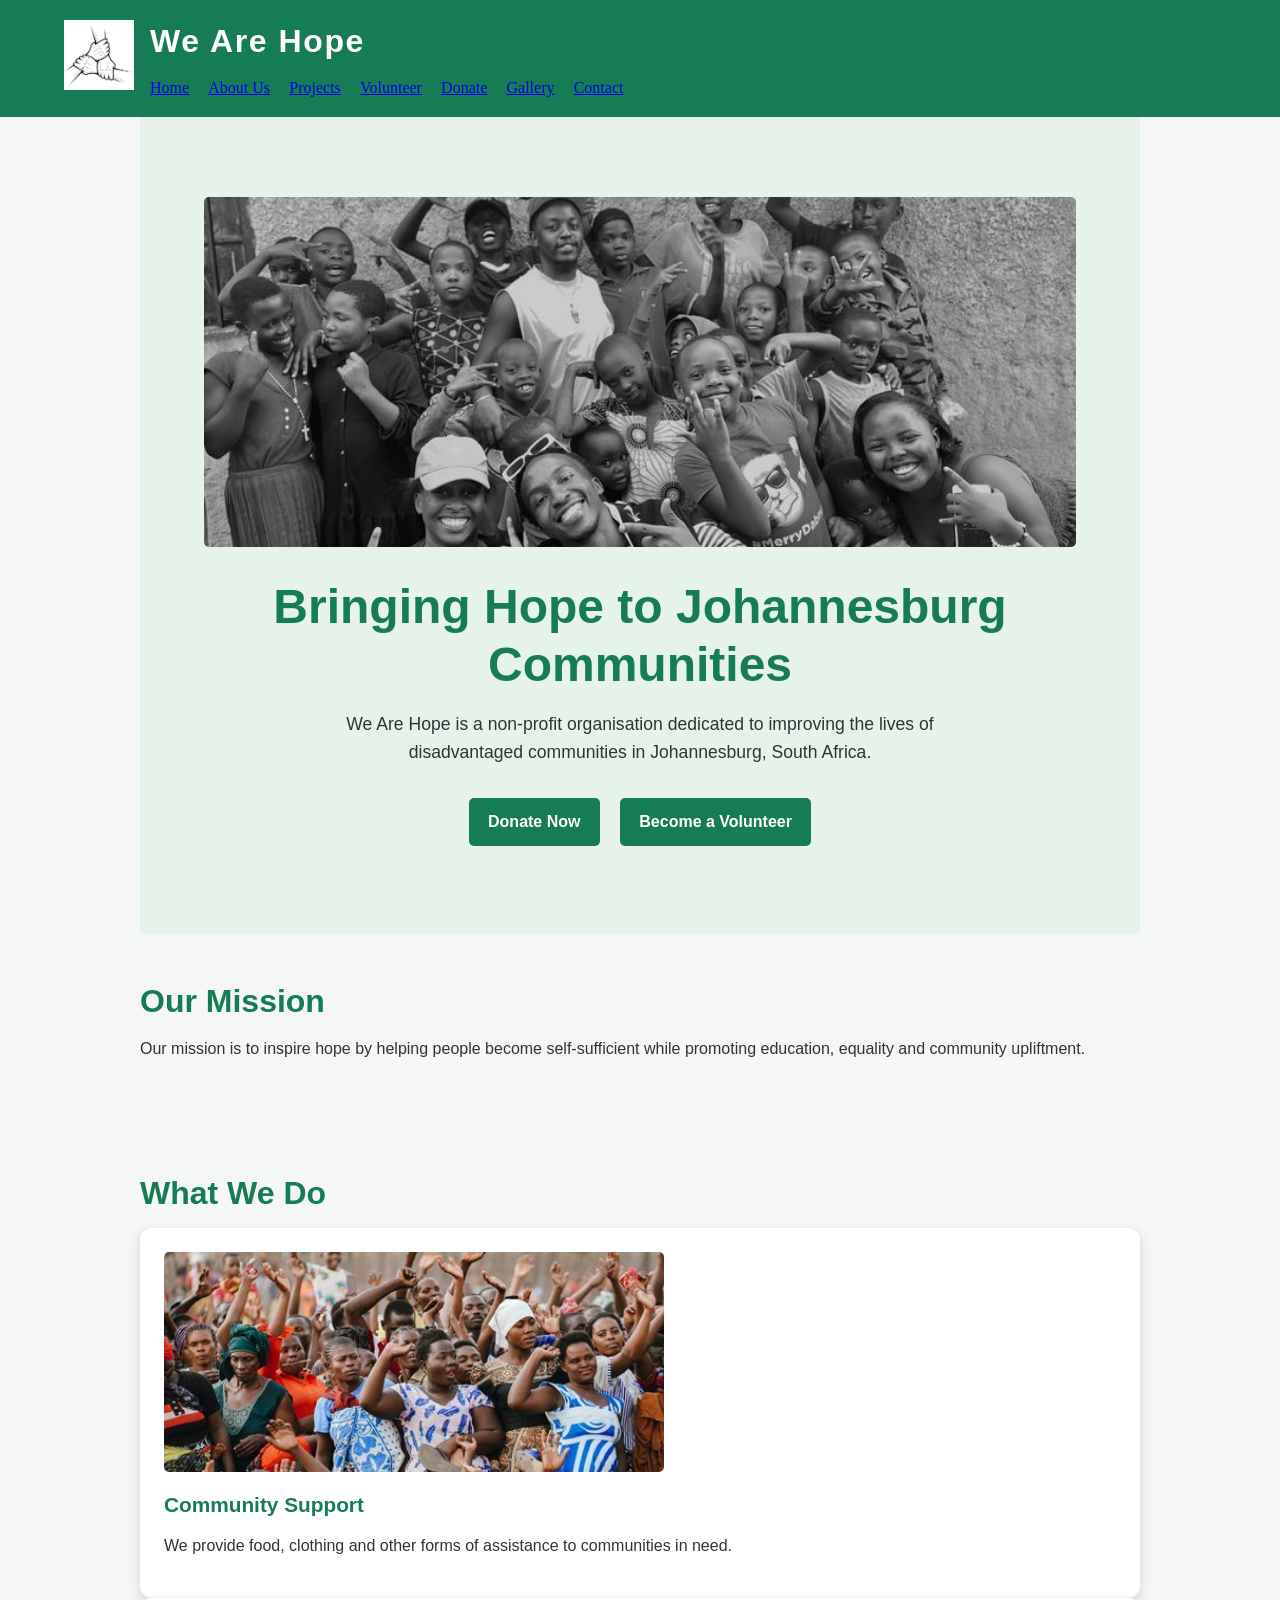
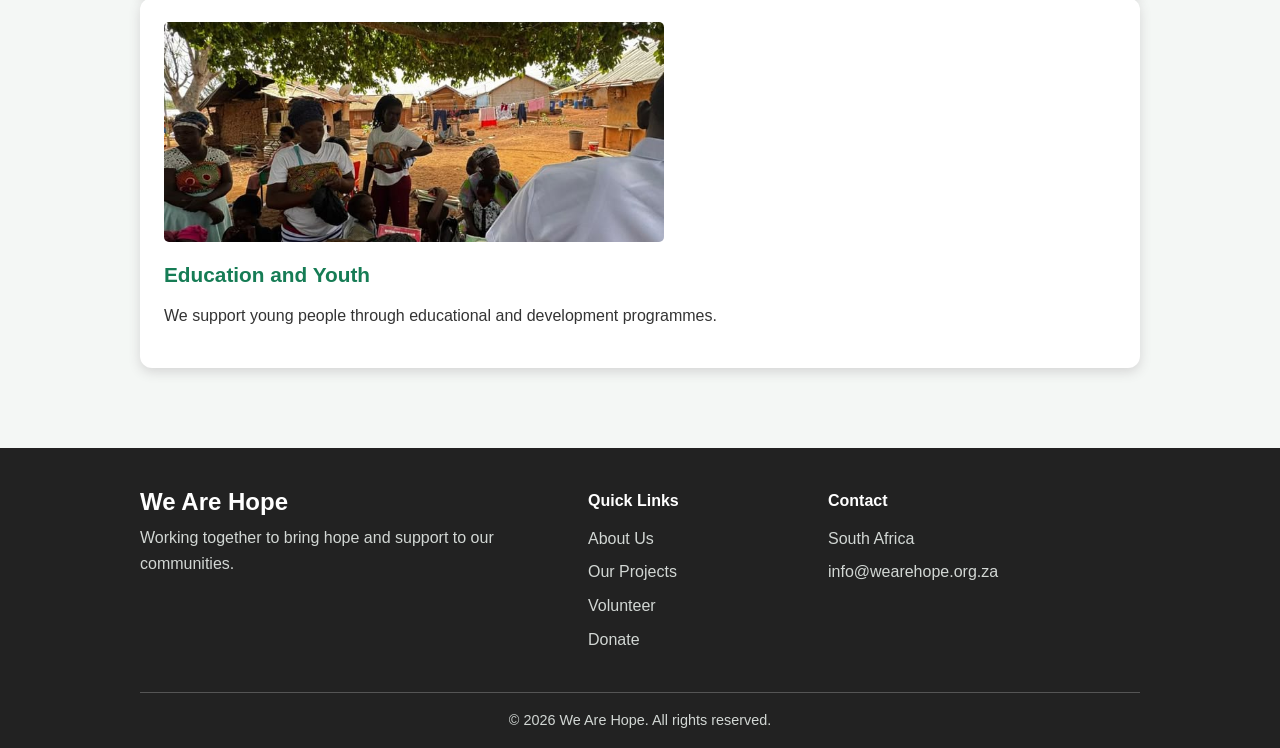
<file: we_are_hope/index.html>
<!DOCTYPE html>
<html lang="en">
<head>

    <meta charset="UTF-8">
    <meta name="viewport" content="width=device-width, initial-scale=1.0">

    <title>Youth Development in Johannesburg | We Are Hope</title>

    <meta name="description"
          content="We Are Hope supports Johannesburg communities through youth development, food assistance, education and clothing drives.">

    <link rel="stylesheet" href="css/style.css">

</head>

<body>


<header>

    <div class="header-content">

        <a class="logo-link" href="index.html" aria-label="We Are Hope home">
            <img
                src="images/logo.png"
                alt="We Are Hope Logo"
                style="width: 70px; height: auto;"
            >
        </a>

        <div class="header-text">
            <p class="site-name">We Are Hope</p>

            <nav>
                <a href="index.html">Home</a>
                <a href="about.html">About Us</a>
                <a href="projects.html">Projects</a>
                <a href="volunteer.html">Volunteer</a>
                <a href="donate.html">Donate</a>
                <a href="gallery.html">Gallery</a>
                <a href="contact.html">Contact</a>
            </nav>
        </div>

    </div>

</header>

<section class="hero">

    <img
        src="images/hero.jpg"
        alt="We Are Hope community"
        style="width: 100%; max-width: 1000px; height: 350px; object-fit: cover; border-radius: 5px;"
    >

    <h1>Bringing Hope to Johannesburg Communities</h1>

    <p>
        We Are Hope is a non-profit organisation dedicated
        to improving the lives of disadvantaged communities
        in Johannesburg, South Africa.
    </p>

    <a href="donate.html" class="button">
        Donate Now
    </a>

    <a href="volunteer.html" class="button">
        Become a Volunteer
    </a>

</section>


<section>

    <h2>Our Mission</h2>

    <p>
        Our mission is to inspire hope by helping people become
        self-sufficient while promoting education, equality and
        community upliftment.
    </p>

</section>


<section>

    <h2>What We Do</h2>

    <div class="card">

        <img
            src="images/project1.jpg"
            alt="Community project"
            style="width: 100%; max-width: 500px; height: 220px; object-fit: cover; border-radius: 5px;"
        >

        <h3>Community Support</h3>

        <p>
            We provide food, clothing and other forms of
            assistance to communities in need.
        </p>

    </div>


    <div class="card">

        <img
            src="images/project2.jpg"
            alt="Education and community support"
            style="width: 100%; max-width: 500px; height: 220px; object-fit: cover; border-radius: 5px;"
        >

        <h3>Education and Youth</h3>

        <p>
            We support young people through educational
            and development programmes.
        </p>

    </div>

</section>


<footer>

    <div class="footer-content">
        <div class="footer-brand">
            <h2>We Are Hope</h2>
            <p>Working together to bring hope and support to our communities.</p>
        </div>

        <div class="footer-links">
            <h3>Quick Links</h3>
            <a href="about.html">About Us</a>
            <a href="projects.html">Our Projects</a>
            <a href="volunteer.html">Volunteer</a>
            <a href="donate.html">Donate</a>
        </div>

        <div class="footer-contact">
            <h3>Contact</h3>
            <p>South Africa</p>
            <a href="mailto:info@wearehope.org.za">info@wearehope.org.za</a>
        </div>
    </div>

    <p class="footer-bottom">&copy; 2026 We Are Hope. All rights reserved.</p>

</footer>


<script src="js/script.js"></script>

</body>

</html>
</file>
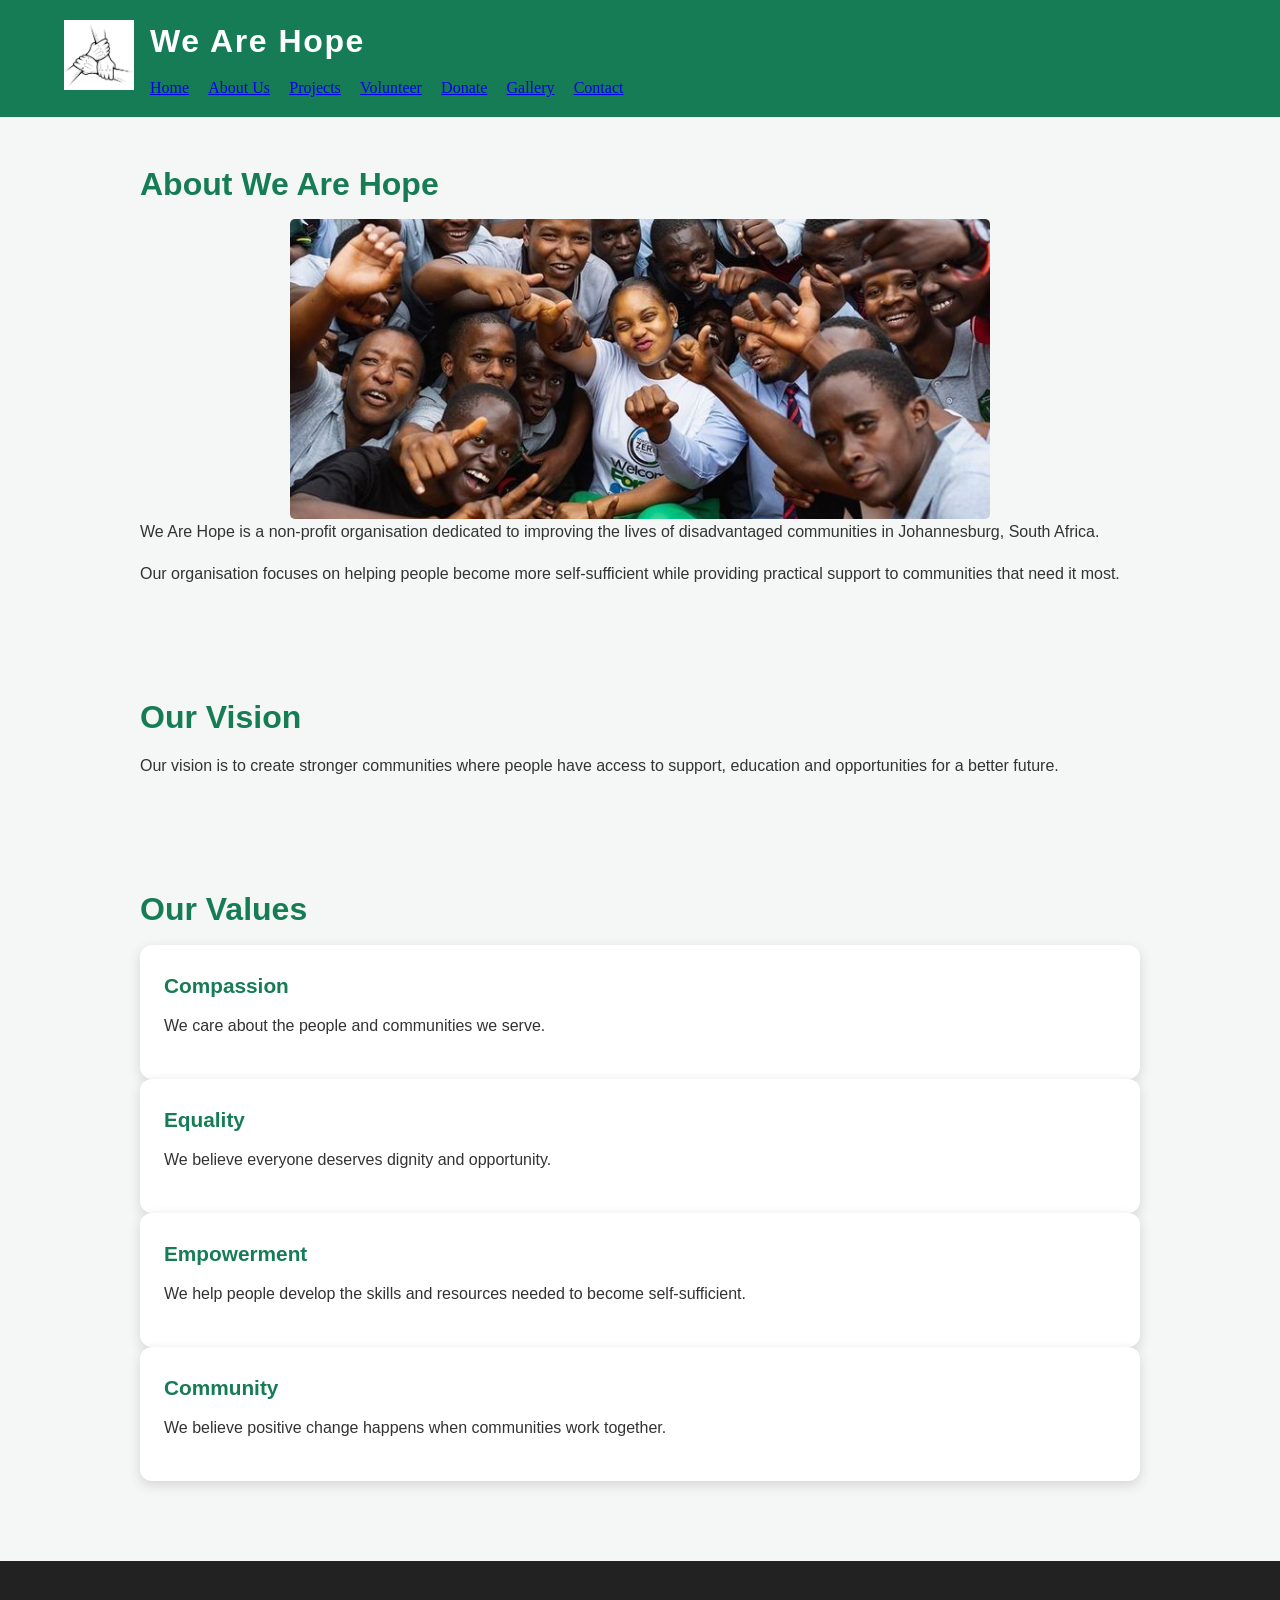
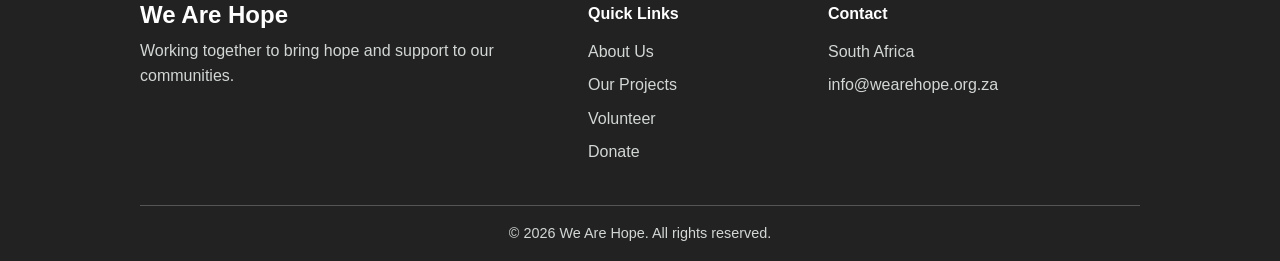
<file: we_are_hope/about.html>
<!DOCTYPE html>
<html lang="en">

<head>

    <meta charset="UTF-8">
    <meta name="viewport" content="width=device-width, initial-scale=1.0">

    <title>About We Are Hope | Johannesburg Community Support</title>

    <meta name="description"
          content="Learn about We Are Hope, our vision and values, and our work supporting Johannesburg communities and helping people become self-sufficient.">

    <link rel="stylesheet" href="css/style.css">

</head>

<body>


<header>

    <div class="header-content">

        <a class="logo-link" href="index.html" aria-label="We Are Hope home">
            <img
                src="images/logo.png"
                alt="We Are Hope Logo"
                style="width: 70px; height: auto;"
            >
        </a>

        <div class="header-text">
            <p class="site-name">We Are Hope</p>

            <nav>
                <a href="index.html">Home</a>
                <a href="about.html">About Us</a>
                <a href="projects.html">Projects</a>
                <a href="volunteer.html">Volunteer</a>
                <a href="donate.html">Donate</a>
                <a href="gallery.html">Gallery</a>
                <a href="contact.html">Contact</a>
            </nav>
        </div>

    </div>

</header>


<section>

    <h1>About We Are Hope</h1>

    <img
        src="images/volunteers.jpg"
        alt="We Are Hope volunteers"
        style="width: 100%; max-width: 700px; height: 300px; object-fit: cover; display: block; margin: auto; border-radius: 5px;"
    >

    <p>
        We Are Hope is a non-profit organisation dedicated
        to improving the lives of disadvantaged communities
        in Johannesburg, South Africa.
    </p>

    <p>
        Our organisation focuses on helping people become
        more self-sufficient while providing practical support
        to communities that need it most.
    </p>

</section>


<section>

    <h2>Our Vision</h2>

    <p>
        Our vision is to create stronger communities where
        people have access to support, education and
        opportunities for a better future.
    </p>

</section>


<section>

    <h2>Our Values</h2>

    <div class="card">

        <h3>Compassion</h3>

        <p>
            We care about the people and communities we serve.
        </p>

    </div>


    <div class="card">

        <h3>Equality</h3>

        <p>
            We believe everyone deserves dignity and opportunity.
        </p>

    </div>


    <div class="card">

        <h3>Empowerment</h3>

        <p>
            We help people develop the skills and resources
            needed to become self-sufficient.
        </p>

    </div>


    <div class="card">

        <h3>Community</h3>

        <p>
            We believe positive change happens when communities
            work together.
        </p>

    </div>

</section>


<footer>

    <div class="footer-content">
        <div class="footer-brand">
            <h2>We Are Hope</h2>
            <p>Working together to bring hope and support to our communities.</p>
        </div>

        <div class="footer-links">
            <h3>Quick Links</h3>
            <a href="about.html">About Us</a>
            <a href="projects.html">Our Projects</a>
            <a href="volunteer.html">Volunteer</a>
            <a href="donate.html">Donate</a>
        </div>

        <div class="footer-contact">
            <h3>Contact</h3>
            <p>South Africa</p>
            <a href="mailto:info@wearehope.org.za">info@wearehope.org.za</a>
        </div>
    </div>

    <p class="footer-bottom">&copy; 2026 We Are Hope. All rights reserved.</p>

</footer>


<script src="js/script.js"></script>

</body>

</html>
</file>
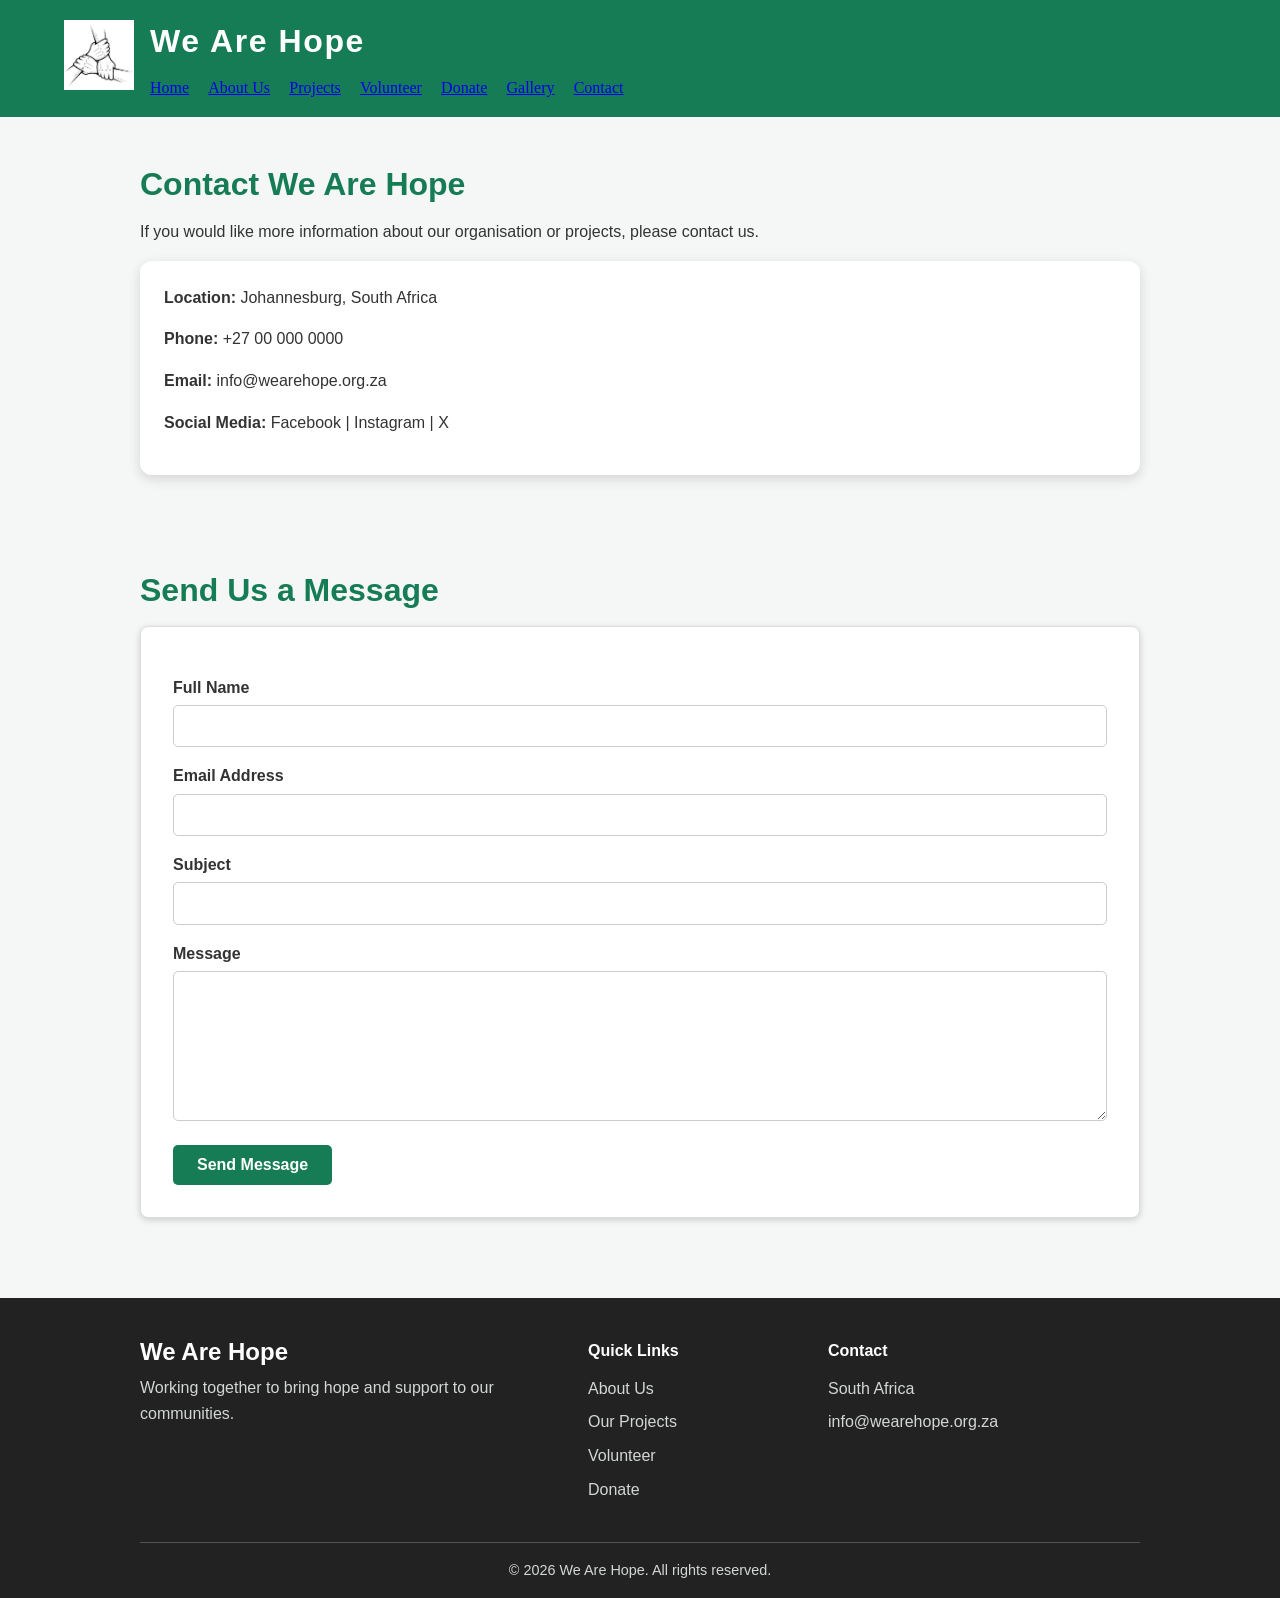
<file: we_are_hope/contact.html>
<!DOCTYPE html>
<html lang="en">

<head>

    <meta charset="UTF-8">
    <meta name="viewport" content="width=device-width, initial-scale=1.0">

    <title>Contact We Are Hope | Johannesburg</title>

    <meta name="description"
          content="Contact We Are Hope for information about our community projects, youth development and volunteering in Johannesburg.">

    <link rel="stylesheet" href="css/style.css">

</head>


<body>


<header>

    <div class="header-content">

        <a class="logo-link" href="index.html" aria-label="We Are Hope home">
            <img
                src="images/logo.png"
                alt="We Are Hope Logo"
                style="width: 70px; height: auto;"
            >
        </a>

        <div class="header-text">
            <p class="site-name">We Are Hope</p>

            <nav>
                <a href="index.html">Home</a>
                <a href="about.html">About Us</a>
                <a href="projects.html">Projects</a>
                <a href="volunteer.html">Volunteer</a>
                <a href="donate.html">Donate</a>
                <a href="gallery.html">Gallery</a>
                <a href="contact.html">Contact</a>
            </nav>
        </div>

    </div>

</header>


<section>

    <h1>Contact We Are Hope</h1>

    <p>
        If you would like more information about our
        organisation or projects, please contact us.
    </p>


    <div class="card">

        <p>
            <strong>Location:</strong>
            Johannesburg, South Africa
        </p>

        <p>
            <strong>Phone:</strong>
            +27 00 000 0000
        </p>

        <p>
            <strong>Email:</strong>
            info@wearehope.org.za
        </p>

        <p>
            <strong>Social Media:</strong>
            Facebook | Instagram | X
        </p>

    </div>

</section>


<section>

    <h2>Send Us a Message</h2>

    <form id="contactForm">

        <label for="contactName">
            Full Name
        </label>

        <input
            type="text"
            id="contactName"
            required
        >


        <label for="contactEmail">
            Email Address
        </label>

        <input
            type="email"
            id="contactEmail"
            required
        >


        <label for="subject">
            Subject
        </label>

        <input
            type="text"
            id="subject"
            required
        >


        <label for="message">
            Message
        </label>

        <textarea
            id="message"
            rows="6"
            required
        ></textarea>


        <button type="submit">
            Send Message
        </button>

    </form>

</section>


<footer>

    <div class="footer-content">
        <div class="footer-brand">
            <h2>We Are Hope</h2>
            <p>Working together to bring hope and support to our communities.</p>
        </div>

        <div class="footer-links">
            <h3>Quick Links</h3>
            <a href="about.html">About Us</a>
            <a href="projects.html">Our Projects</a>
            <a href="volunteer.html">Volunteer</a>
            <a href="donate.html">Donate</a>
        </div>

        <div class="footer-contact">
            <h3>Contact</h3>
            <p>South Africa</p>
            <a href="mailto:info@wearehope.org.za">info@wearehope.org.za</a>
        </div>
    </div>

    <p class="footer-bottom">&copy; 2026 We Are Hope. All rights reserved.</p>

</footer>


<script src="js/script.js"></script>

</body>

</html>
</file>
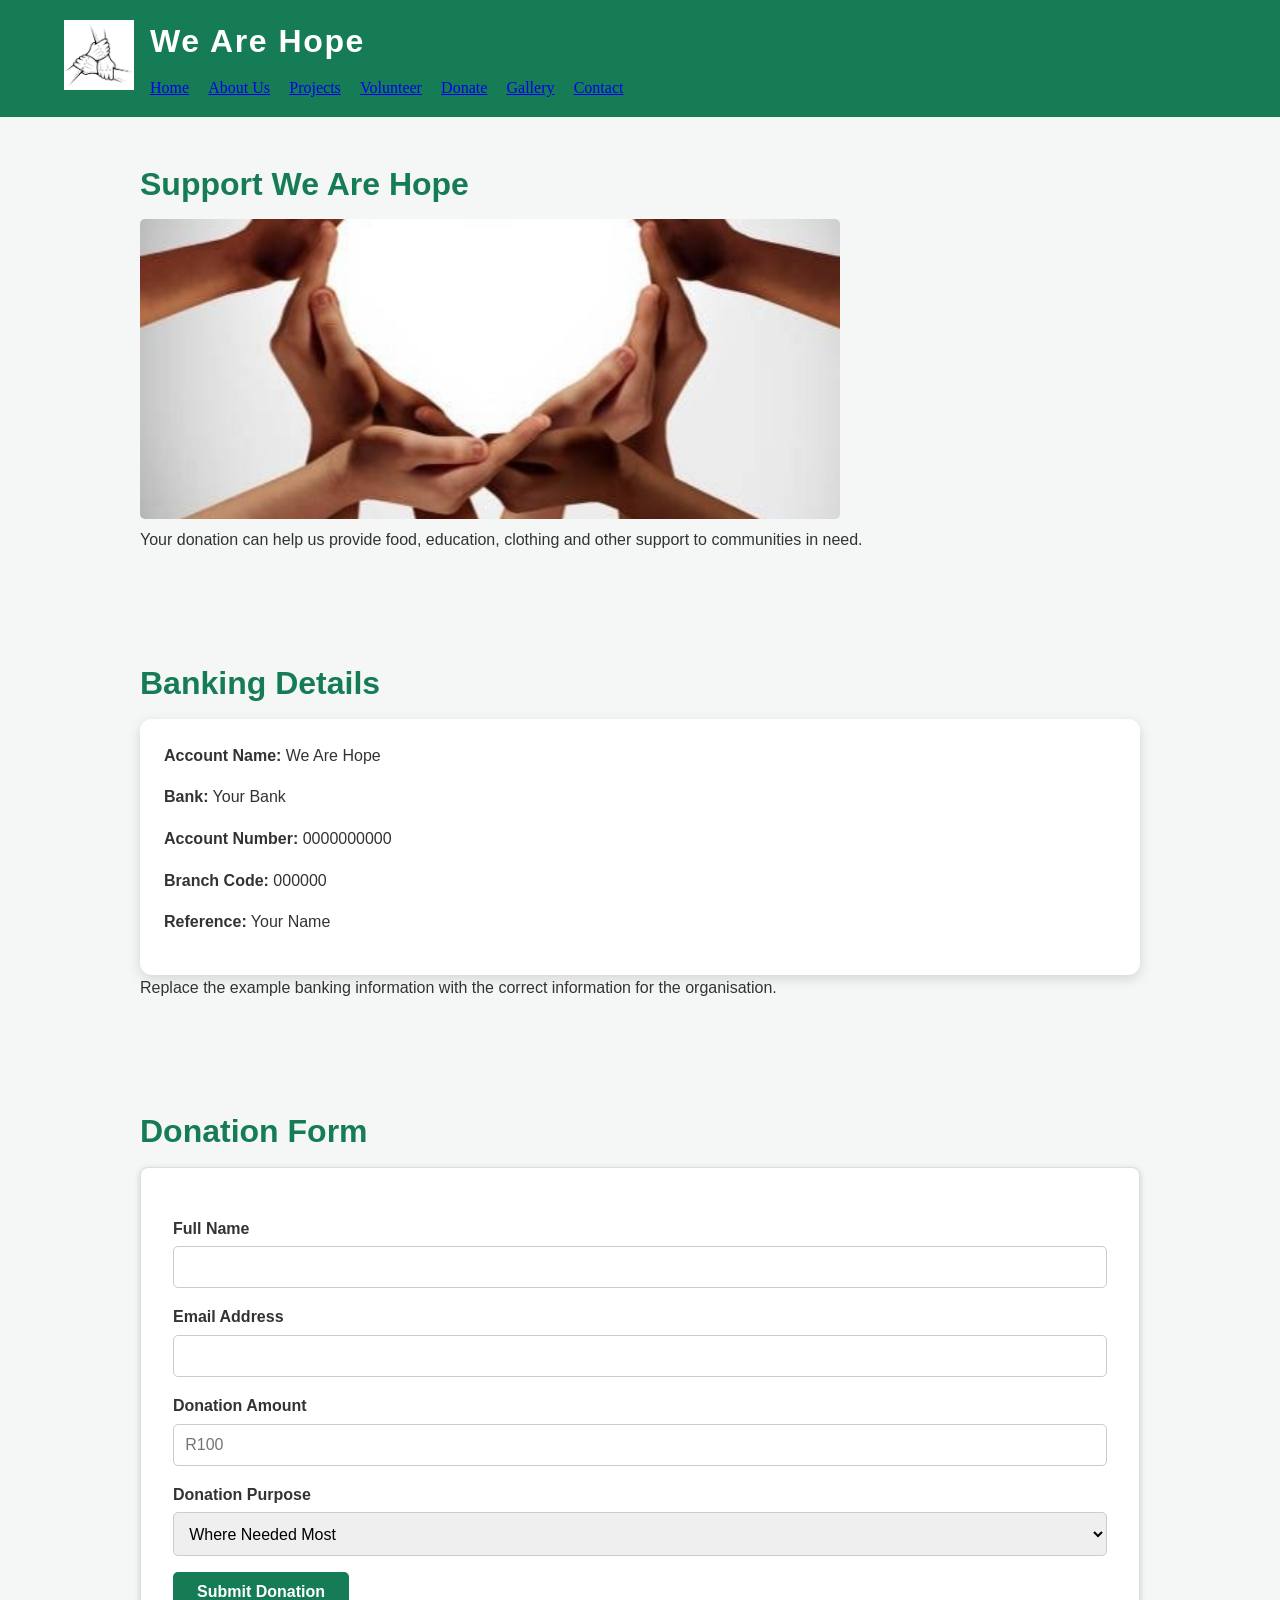
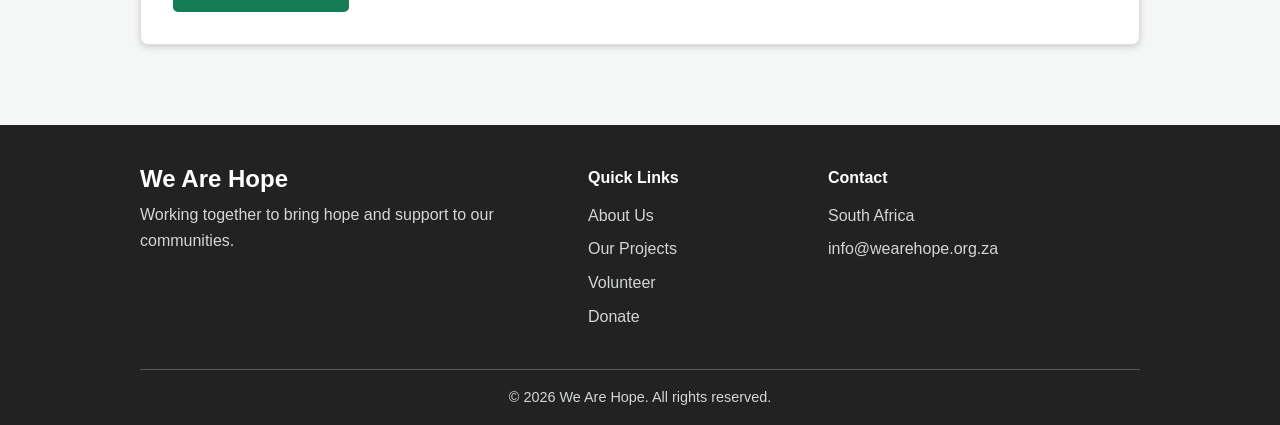
<file: we_are_hope/donate.html>
<!DOCTYPE html>
<html lang="en">

<head>

    <meta charset="UTF-8">
    <meta name="viewport" content="width=device-width, initial-scale=1.0">

    <title>Support Johannesburg Community Work | We Are Hope</title>

    <meta name="description"
          content="Learn how to support We Are Hope's community and youth development work in Johannesburg. Confirm official banking details before donating.">

    <link rel="stylesheet" href="css/style.css">

</head>


<body>


<header>

    <div class="header-content">

        <a class="logo-link" href="index.html" aria-label="We Are Hope home">
            <img
                src="images/logo.png"
                alt="We Are Hope Logo"
                style="width: 70px; height: auto;"
            >
        </a>

        <div class="header-text">
            <p class="site-name">We Are Hope</p>

            <nav>
                <a href="index.html">Home</a>
                <a href="about.html">About Us</a>
                <a href="projects.html">Projects</a>
                <a href="volunteer.html">Volunteer</a>
                <a href="donate.html">Donate</a>
                <a href="gallery.html">Gallery</a>
                <a href="contact.html">Contact</a>
            </nav>
        </div>

    </div>

</header>


<section>

    <h1>Support We Are Hope</h1>

    <img
        src="images/donation.jpg"
        alt="Donation to We Are Hope"
        style="width: 100%; max-width: 700px; height: 300px; object-fit: cover; border-radius: 5px;"
    >

    <p>
        Your donation can help us provide food, education,
        clothing and other support to communities in need.
    </p>

</section>


<section>

    <h2>Banking Details</h2>

    <div class="card">

        <p>
            <strong>Account Name:</strong>
            We Are Hope
        </p>

        <p>
            <strong>Bank:</strong>
            Your Bank
        </p>

        <p>
            <strong>Account Number:</strong>
            0000000000
        </p>

        <p>
            <strong>Branch Code:</strong>
            000000
        </p>

        <p>
            <strong>Reference:</strong>
            Your Name
        </p>

    </div>

    <p>
        Replace the example banking information with
        the correct information for the organisation.
    </p>

</section>


<section>

    <h2>Donation Form</h2>

    <form id="donationForm">

        <label for="donorName">
            Full Name
        </label>

        <input
            type="text"
            id="donorName"
            required
        >


        <label for="donorEmail">
            Email Address
        </label>

        <input
            type="email"
            id="donorEmail"
            required
        >


        <label for="amount">
            Donation Amount
        </label>

        <input
            type="number"
            id="amount"
            placeholder="R100"
            min="1"
            step="0.01"
            required
        >


        <label for="purpose">
            Donation Purpose
        </label>

        <select id="purpose">

            <option>
                Where Needed Most
            </option>

            <option>
                Food Support
            </option>

            <option>
                Education
            </option>

            <option>
                Youth Development
            </option>

            <option>
                Clothing
            </option>

        </select>


        <button type="submit">
            Submit Donation
        </button>

    </form>

</section>


<footer>

    <div class="footer-content">
        <div class="footer-brand">
            <h2>We Are Hope</h2>
            <p>Working together to bring hope and support to our communities.</p>
        </div>

        <div class="footer-links">
            <h3>Quick Links</h3>
            <a href="about.html">About Us</a>
            <a href="projects.html">Our Projects</a>
            <a href="volunteer.html">Volunteer</a>
            <a href="donate.html">Donate</a>
        </div>

        <div class="footer-contact">
            <h3>Contact</h3>
            <p>South Africa</p>
            <a href="mailto:info@wearehope.org.za">info@wearehope.org.za</a>
        </div>
    </div>

    <p class="footer-bottom">&copy; 2026 We Are Hope. All rights reserved.</p>

</footer>


<script src="js/script.js"></script>

</body>

</html>
</file>
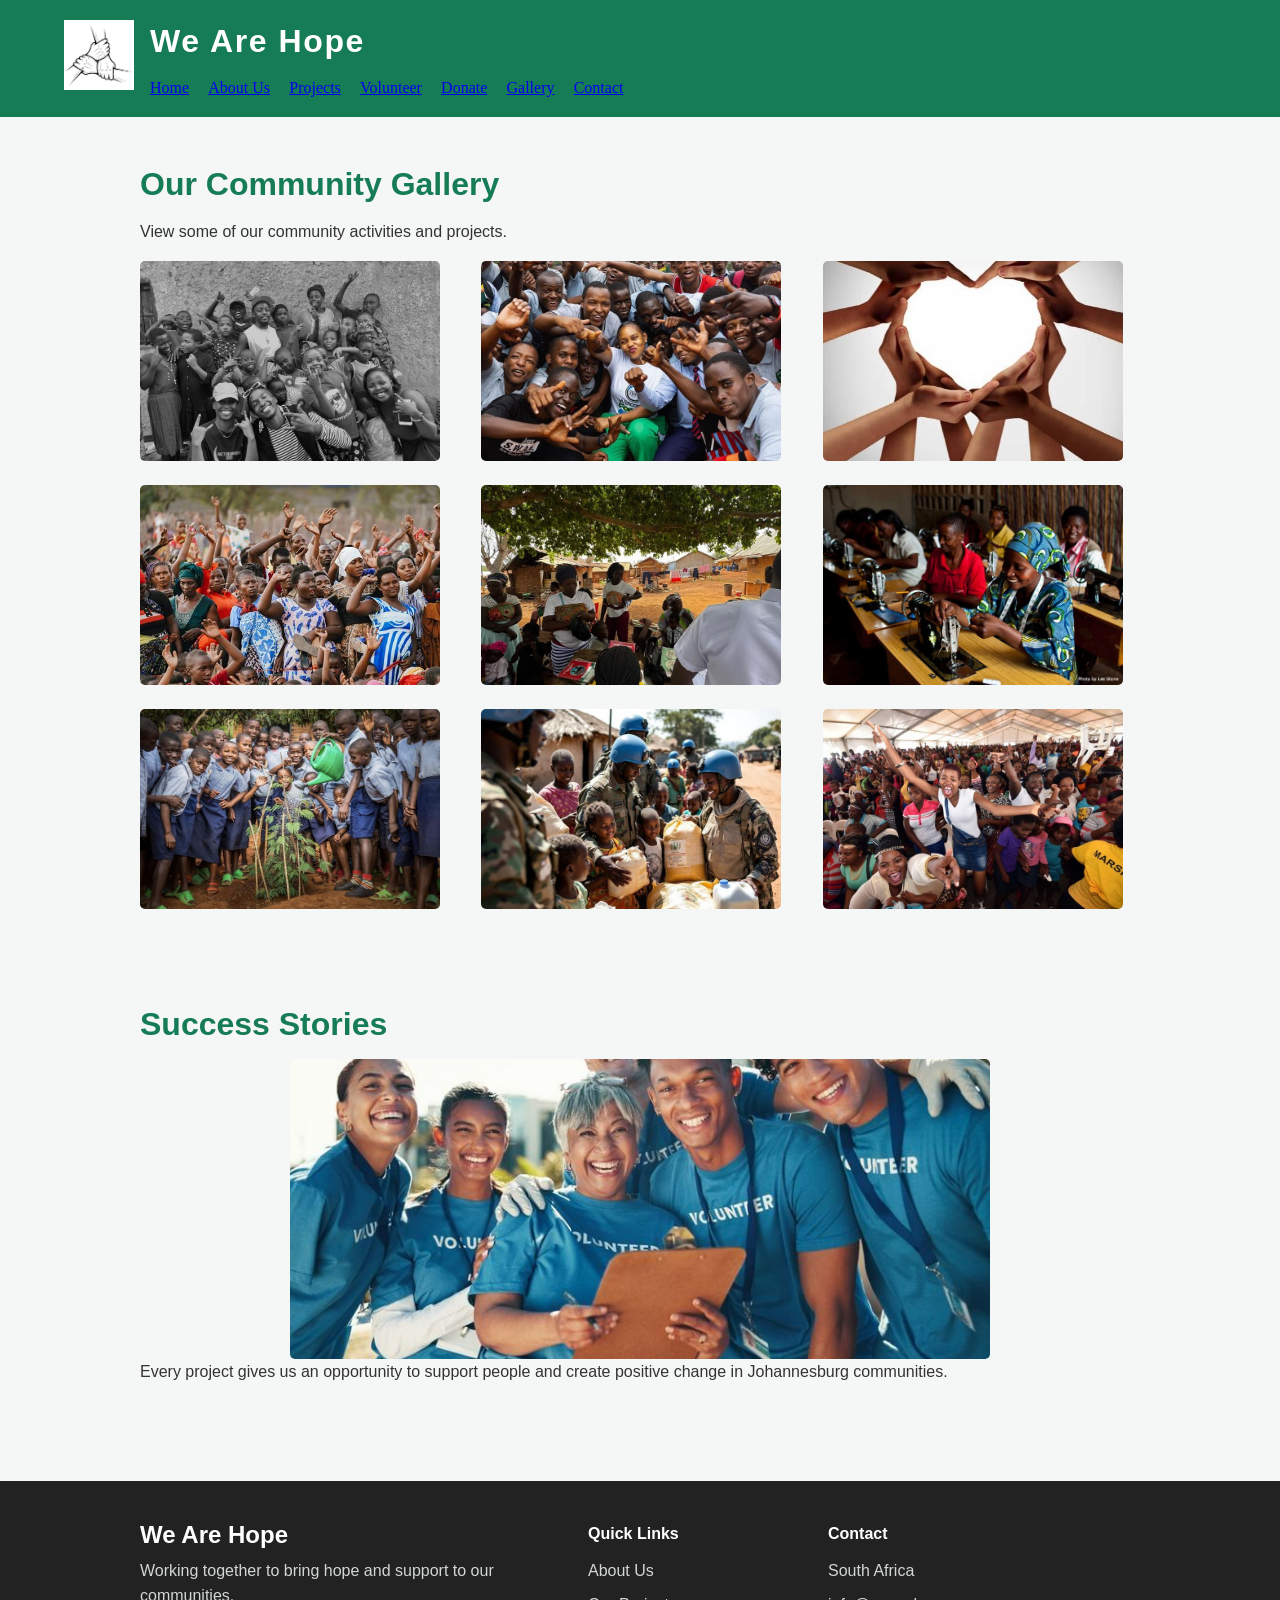
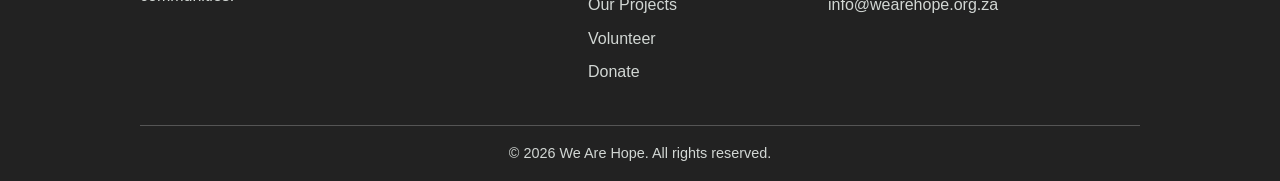
<file: we_are_hope/gallery.html>
<!DOCTYPE html>
<html lang="en">

<head>

    <meta charset="UTF-8">
    <meta name="viewport" content="width=device-width, initial-scale=1.0">

    <title>Johannesburg Community Projects Gallery | We Are Hope</title>

    <meta name="description"
          content="See photos of We Are Hope community activities, volunteers and youth and support projects in Johannesburg.">

    <link rel="stylesheet" href="css/style.css">

</head>


<body>


<header>

    <div class="header-content">

        <a class="logo-link" href="index.html" aria-label="We Are Hope home">
            <img
                src="images/logo.png"
                alt="We Are Hope Logo"
                style="width: 70px; height: auto;"
            >
        </a>

        <div class="header-text">
            <p class="site-name">We Are Hope</p>

            <nav>
                <a href="index.html">Home</a>
                <a href="about.html">About Us</a>
                <a href="projects.html">Projects</a>
                <a href="volunteer.html">Volunteer</a>
                <a href="donate.html">Donate</a>
                <a href="gallery.html">Gallery</a>
                <a href="contact.html">Contact</a>
            </nav>
        </div>

    </div>

</header>


<section>

    <h1>Our Community Gallery</h1>

    <p>
        View some of our community activities and projects.
    </p>


    <div class="gallery">

        <img
            src="images/hero.jpg"
            alt="We Are Hope community"
            style="width: 300px; height: 200px; object-fit: cover; border-radius: 5px;"
        >

        <img
            src="images/volunteers.jpg"
            alt="We Are Hope volunteers"
            style="width: 300px; height: 200px; object-fit: cover; border-radius: 5px;"
        >

        <img
            src="images/donation.jpg"
            alt="We Are Hope donations"
            style="width: 300px; height: 200px; object-fit: cover; border-radius: 5px;"
        >

        <img
            src="images/project1.jpg"
            alt="Community education and support project"
            style="width: 300px; height: 200px; object-fit: cover; border-radius: 5px;"
        >

        <img
            src="images/project2.jpg"
            alt="Clothing drive supporting local families"
            style="width: 300px; height: 200px; object-fit: cover; border-radius: 5px;"

        >

        <img
            src="images/clothing.jpg"
            alt="Community garden project"
            style="width: 300px; height: 200px; object-fit: cover; border-radius: 5px;">

        <img
            src="images/gardening.jpg"
            alt="We Are Hope project"
            style="width: 300px; height: 200px; object-fit: cover; border-radius: 5px;">

        <img
            src="images/Emergency.jpg"
            alt="Emergency assistance project"
            style="width: 300px; height: 200px; object-fit: cover; border-radius: 5px;">

        <img
            src="images/youth.jpg"
            alt="Youth development project"
            style="width: 300px; height: 200px; object-fit: cover; border-radius: 5px;">

    </div>

</section>


<section>
    <h2>Success Stories</h2>

        <img
        src="images/Community.jpg"
        alt="We Are Hope community project"
        style="width: 100%; max-width: 700px; height: 300px; object-fit: cover; display: block; margin: auto; border-radius: 5px;">

    <p>
        Every project gives us an opportunity to support
        people and create positive change in Johannesburg communities.
    </p>

</section>


<footer>

    <div class="footer-content">
        <div class="footer-brand">
            <h2>We Are Hope</h2>
            <p>Working together to bring hope and support to our communities.</p>
        </div>

        <div class="footer-links">
            <h3>Quick Links</h3>
            <a href="about.html">About Us</a>
            <a href="projects.html">Our Projects</a>
            <a href="volunteer.html">Volunteer</a>
            <a href="donate.html">Donate</a>
        </div>

        <div class="footer-contact">
            <h3>Contact</h3>
            <p>South Africa</p>
            <a href="mailto:info@wearehope.org.za">info@wearehope.org.za</a>
        </div>
    </div>

    <p class="footer-bottom">&copy; 2026 We Are Hope. All rights reserved.</p>

</footer>


<script src="js/script.js"></script>

</body>

</html>
</file>
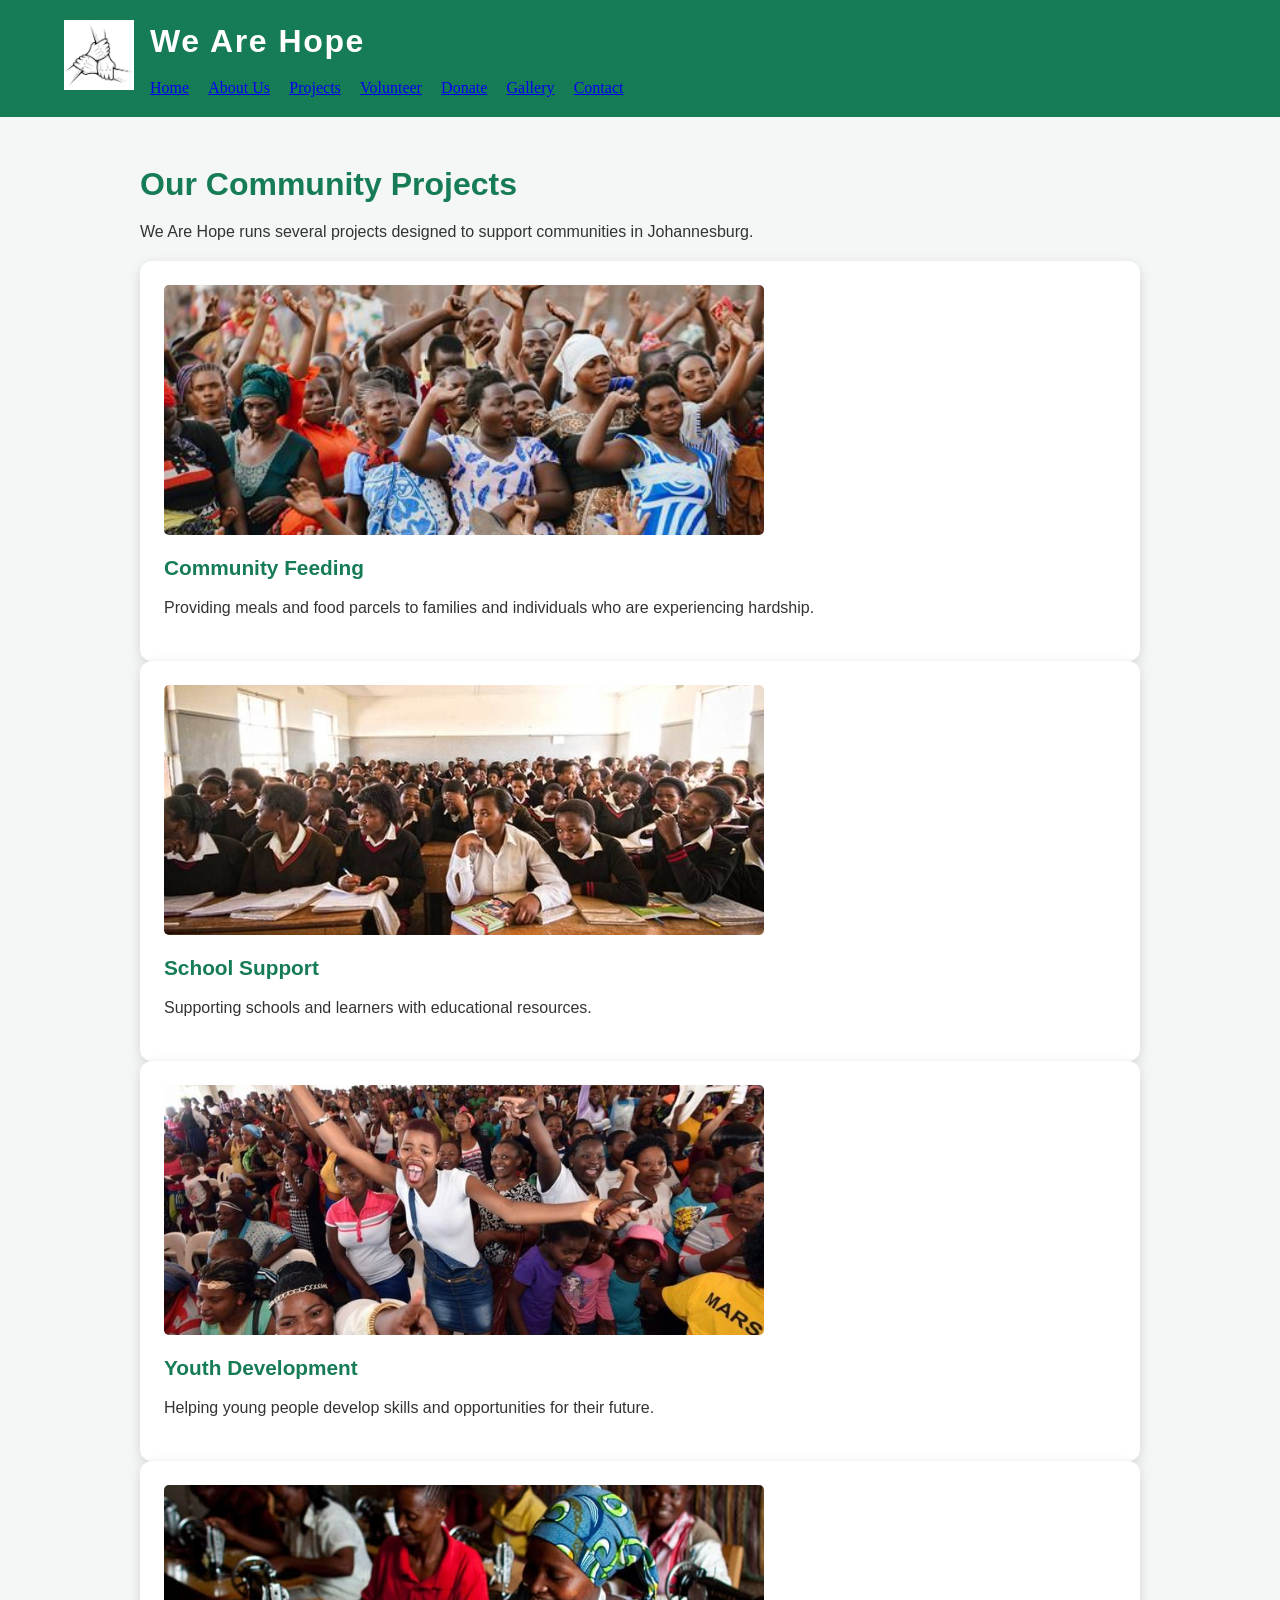
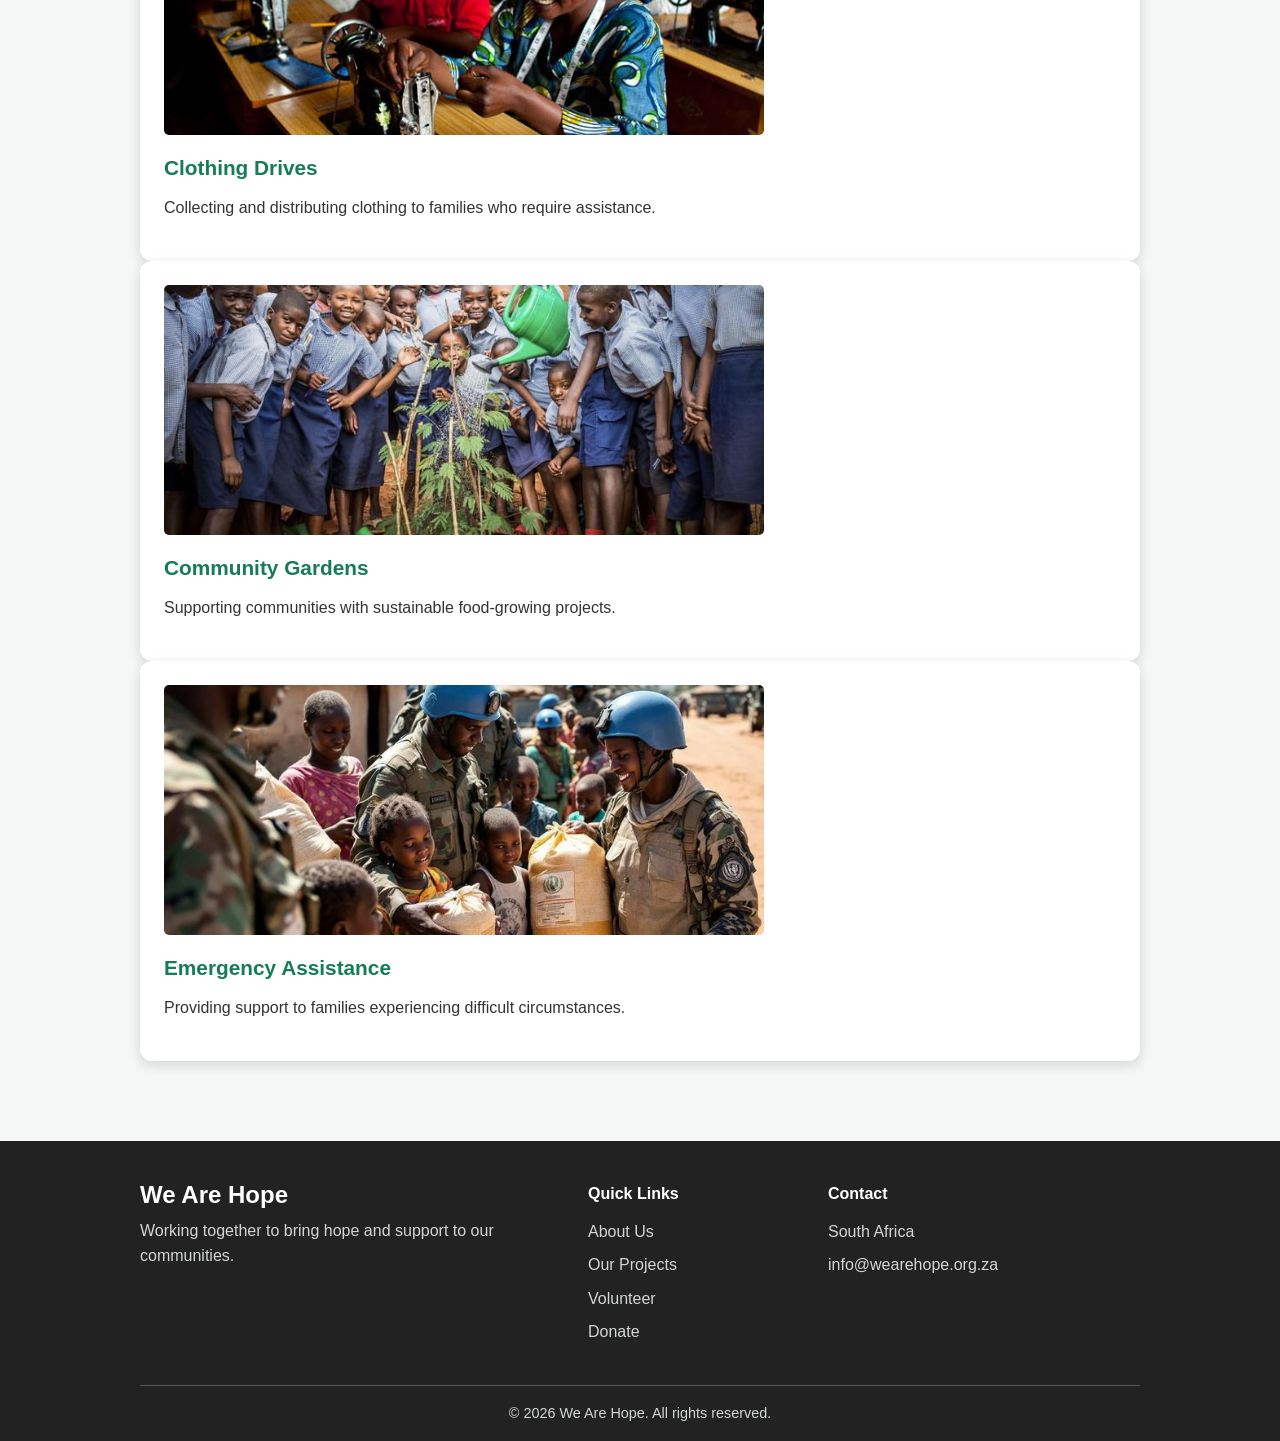
<file: we_are_hope/projects.html>
<!DOCTYPE html>
<html lang="en">

<head>

    <meta charset="UTF-8">
    <meta name="viewport" content="width=device-width, initial-scale=1.0">

    <title>Youth and Community Projects in Johannesburg | We Are Hope</title>

    <meta name="description"
          content="Explore We Are Hope projects in Johannesburg, including youth development, food support, school resources, clothing drives and community gardens.">

    <link rel="stylesheet" href="css/style.css">

</head>

<body>


<header>

    <div class="header-content">

        <a class="logo-link" href="index.html" aria-label="We Are Hope home">
            <img
                src="images/logo.png"
                alt="We Are Hope Logo"
                style="width: 70px; height: auto;"
            >
        </a>

        <div class="header-text">
            <p class="site-name">We Are Hope</p>

            <nav>
                <a href="index.html">Home</a>
                <a href="about.html">About Us</a>
                <a href="projects.html">Projects</a>
                <a href="volunteer.html">Volunteer</a>
                <a href="donate.html">Donate</a>
                <a href="gallery.html">Gallery</a>
                <a href="contact.html">Contact</a>
            </nav>
        </div>

    </div>

</header>


<section>

    <h1>Our Community Projects</h1>

    <p>
        We Are Hope runs several projects designed to
        support communities in Johannesburg.
    </p>


    <div class="card">

        <img
            src="images/project1.jpg"
            alt="Community feeding project"
            style="width: 100%; max-width: 600px; height: 250px; object-fit: cover; border-radius: 5px;"
        >

        <h3>Community Feeding</h3>

        <p>
            Providing meals and food parcels to families
            and individuals who are experiencing hardship.
        </p>

    </div>


    <div class="card">

        <img
            src="images/school.jpg"
            alt="School support project providing educational resources"
            style="width: 100%; max-width: 600px; height: 250px; object-fit: cover; border-radius: 5px;"
        >

        <h3>School Support</h3>

        <p>
            Supporting schools and learners with
            educational resources.
        </p>

    </div>


    <div class="card">
        <img
            src="images/youth.jpg"
            alt="Youth development project"
            style="width: 100%; max-width: 600px; height: 250px; object-fit: cover; border-radius: 5px;">

        <h3>Youth Development</h3>

        <p>
            Helping young people develop skills and
            opportunities for their future.
        </p>

    </div>


    <div class="card">
        <img
            src="images/clothing.jpg"
            alt="Clothing drive"
            style="width: 100%; max-width: 600px; height: 250px; object-fit: cover; border-radius: 5px;">

        <h3>Clothing Drives</h3>

        <p>
            Collecting and distributing clothing to
            families who require assistance.
        </p>

    </div>


    <div class="card">
        <img
            src="images/gardening.jpg"
            alt="Community garden"
            style="width: 100%; max-width: 600px; height: 250px; object-fit: cover; border-radius: 5px;">

        <h3>Community Gardens</h3>

        <p>
            Supporting communities with sustainable
            food-growing projects.
        </p>

    </div>


    <div class="card">
        <img
            src="images/Emergency.jpg"
            alt="Emergency assistance project"
            style="width: 100%; max-width: 600px; height: 250px; object-fit: cover; border-radius: 5px;">

        <h3>Emergency Assistance</h3>

        <p>
            Providing support to families experiencing
            difficult circumstances.
        </p>

    </div>

</section>


<footer>

    <div class="footer-content">
        <div class="footer-brand">
            <h2>We Are Hope</h2>
            <p>Working together to bring hope and support to our communities.</p>
        </div>

        <div class="footer-links">
            <h3>Quick Links</h3>
            <a href="about.html">About Us</a>
            <a href="projects.html">Our Projects</a>
            <a href="volunteer.html">Volunteer</a>
            <a href="donate.html">Donate</a>
        </div>

        <div class="footer-contact">
            <h3>Contact</h3>
            <p>South Africa</p>
            <a href="mailto:info@wearehope.org.za">info@wearehope.org.za</a>
        </div>
    </div>

    <p class="footer-bottom">&copy; 2026 We Are Hope. All rights reserved.</p>

</footer>


<script src="js/script.js"></script>

</body>

</html>
</file>
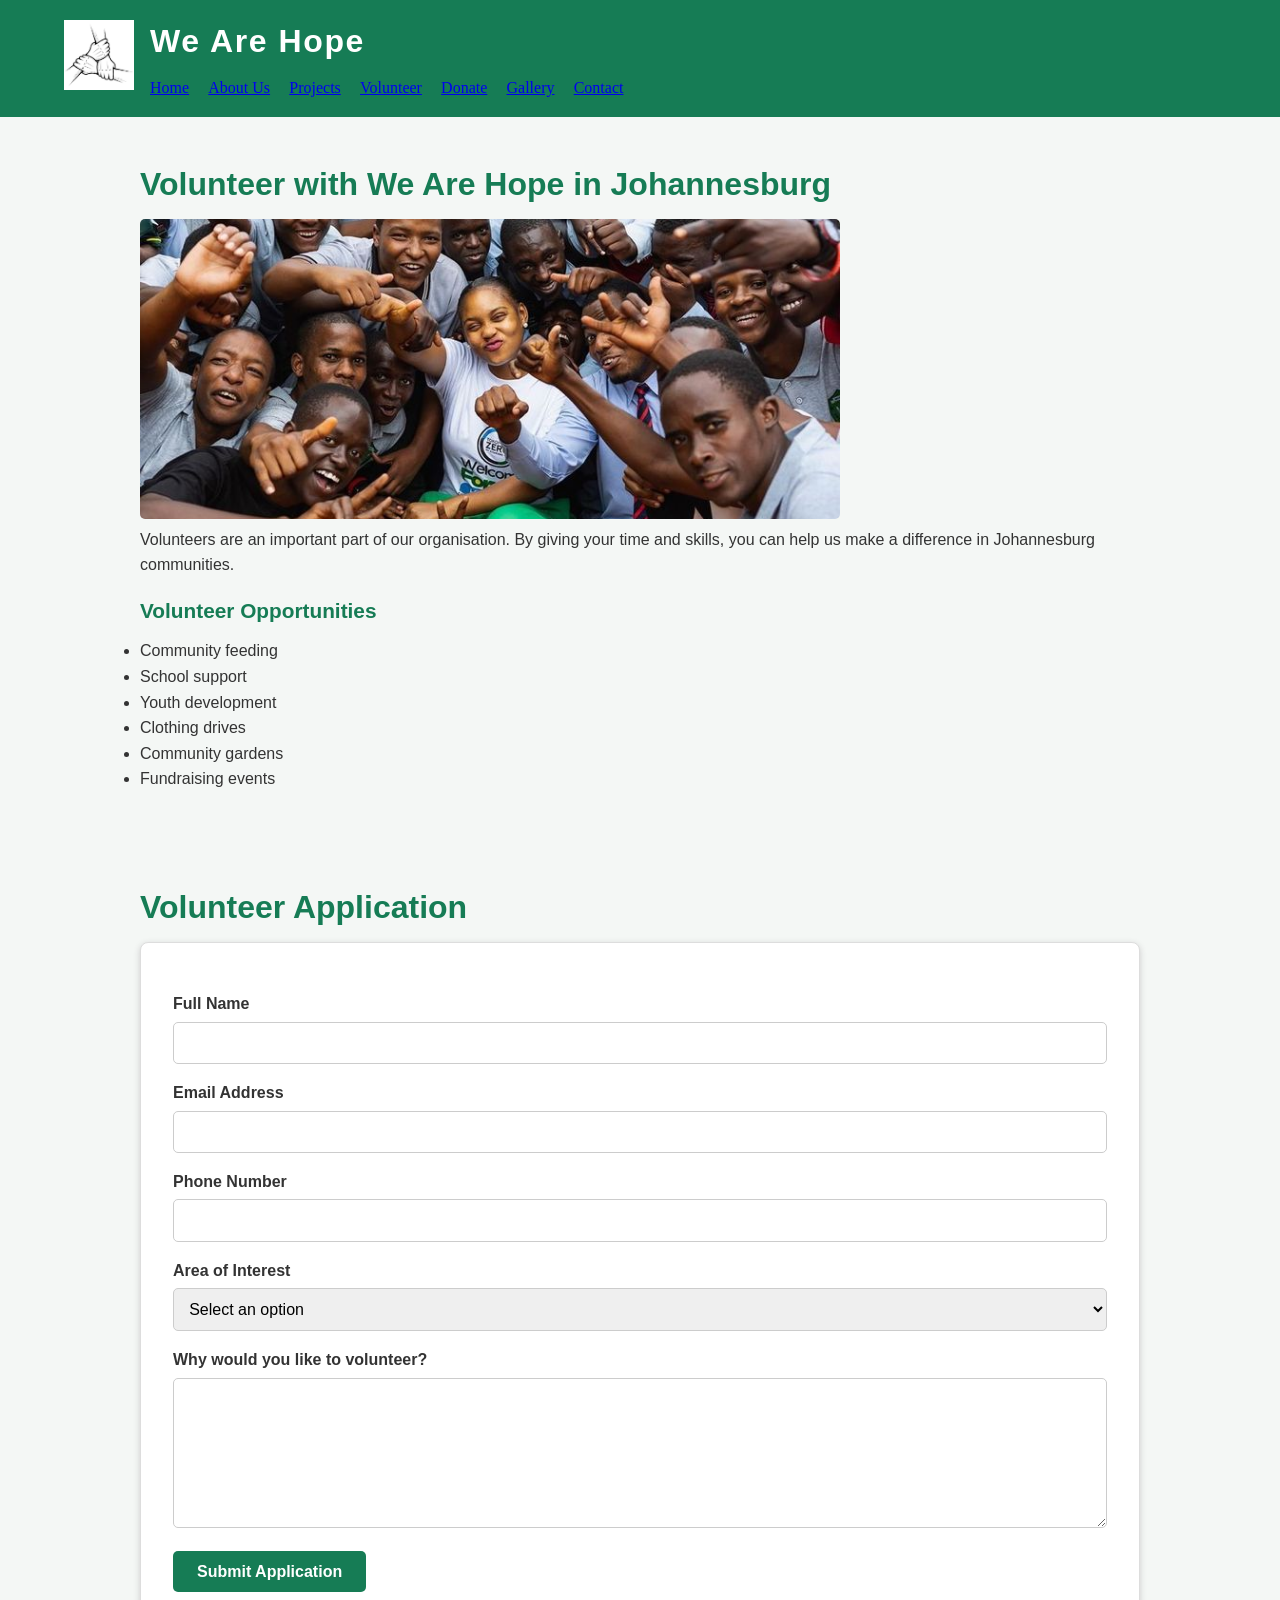
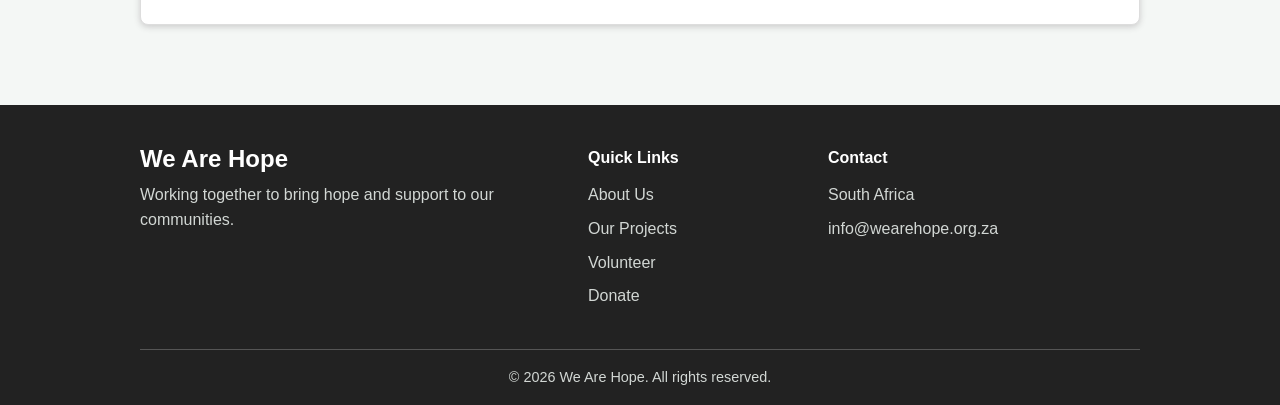
<file: we_are_hope/volunteer.html>
<!DOCTYPE html>
<html lang="en">

<head>

    <meta charset="UTF-8">
    <meta name="viewport" content="width=device-width, initial-scale=1.0">

    <title>Volunteer in Johannesburg | We Are Hope</title>

    <meta name="description"
          content="Volunteer with We Are Hope in Johannesburg, supporting youth development, community feeding, schools, clothing drives and gardens.">

    <link rel="stylesheet" href="css/style.css">

</head>
</head>

<body>


<header>

    <div class="header-content">

        <a class="logo-link" href="index.html" aria-label="We Are Hope home">
            <img
                src="images/logo.png"
                alt="We Are Hope Logo"
                style="width: 70px; height: auto;"
            >
        </a>

        <div class="header-text">
            <p class="site-name">We Are Hope</p>

            <nav>
                <a href="index.html">Home</a>
                <a href="about.html">About Us</a>
                <a href="projects.html">Projects</a>
                <a href="volunteer.html">Volunteer</a>
                <a href="donate.html">Donate</a>
                <a href="gallery.html">Gallery</a>
                <a href="contact.html">Contact</a>
            </nav>
        </div>

    </div>

</header>


<section>

    <h1>Volunteer with We Are Hope in Johannesburg</h1>

    <img
        src="images/volunteers.jpg"
        alt="We Are Hope volunteers"
        style="width: 100%; max-width: 700px; height: 300px; object-fit: cover; border-radius: 5px;"
    >

    <p>
        Volunteers are an important part of our organisation.
        By giving your time and skills, you can help us make
        a difference in Johannesburg communities.
    </p>


    <h3>Volunteer Opportunities</h3>

    <ul>

        <li>Community feeding</li>

        <li>School support</li>

        <li>Youth development</li>

        <li>Clothing drives</li>

        <li>Community gardens</li>

        <li>Fundraising events</li>

    </ul>

</section>


<section>

    <h2>Volunteer Application</h2>

    <form id="volunteerForm">

        <label for="name">
            Full Name
        </label>

        <input
            type="text"
            id="name"
            required
        >


        <label for="email">
            Email Address
        </label>

        <input
            type="email"
            id="email"
            required
        >


        <label for="phone">
            Phone Number
        </label>

        <input
            type="tel"
            id="phone"
        >


        <label for="interest">
            Area of Interest
        </label>

        <select id="interest" required>

            <option value="">
                Select an option
            </option>

            <option>
                Community Feeding
            </option>

            <option>
                School Support
            </option>

            <option>
                Youth Development
            </option>

            <option>
                Clothing Drives
            </option>

            <option>
                Community Gardens
            </option>

        </select>


        <label for="reason">
            Why would you like to volunteer?
        </label>

        <textarea
            id="reason"
            rows="5"
        ></textarea>


        <button type="submit">
            Submit Application
        </button>

    </form>

</section>


<footer>

    <div class="footer-content">
        <div class="footer-brand">
            <h2>We Are Hope</h2>
            <p>Working together to bring hope and support to our communities.</p>
        </div>

        <div class="footer-links">
            <h3>Quick Links</h3>
            <a href="about.html">About Us</a>
            <a href="projects.html">Our Projects</a>
            <a href="volunteer.html">Volunteer</a>
            <a href="donate.html">Donate</a>
        </div>

        <div class="footer-contact">
            <h3>Contact</h3>
            <p>South Africa</p>
            <a href="mailto:info@wearehope.org.za">info@wearehope.org.za</a>
        </div>
    </div>

    <p class="footer-bottom">&copy; 2026 We Are Hope. All rights reserved.</p>

</footer>


<script src="js/script.js"></script>

</body>

</html>
</file>
<file: we_are_hope/css/style.css>
/* 1. CSS RESET */

* {
    margin: 0;
    padding: 0;
    box-sizing: border-box;
}


/* 2. BASE / GENERAL STYLES */

body {
    font-family: Arial, sans-serif;
    font-size: 1rem;
    line-height: 1.6;
    color: #333333;
    background-color: #f4f7f5;
}


/* Makes images responsive */

img {
    max-width: 100%;
    height: auto;
}


/* HEADER */

header {
    background-color: #167c55;
    color: white;
    padding: 1rem 5%;
}

.header-content {
    display: flex;
    align-items: center;
    gap: 1rem;
}


/* Logo */

.header-content img {
    width: 70px;
    height: auto;
}

.logo-link {
    display: block;
    flex-shrink: 0;
    border-radius: 5px;
}

.logo-link:focus-visible {
    outline: 3px solid #9dd9bd;
    outline-offset: 4px;
}


/* Website name and navigation */

.header-text {
    flex: 1;
}

.site-name {
    color: white;
    font-size: 2rem;
    letter-spacing: 0.05em;
    margin-bottom: 0.5rem;
    font-weight: bold;
}


/* NAVIGATION */

nav {
    font-family:Impact, Haettenschweiler, 'Arial Narrow Bold', sans-serifz;
    display: flex;
    align-items: center;
    flex-wrap: wrap;
    gap: 1.2rem;
}

nav b {
    position: relative;
}

nav b::before{
    content: "";
    position: absolute;
    width: 0;

}

nav a {
    position: relative;
}

nav a::after {
    content: "";
    position: absolute;
    width: 0;
    height: 2px;
    background-color: white;
    left: 50%;
    bottom: 0;
    transition: 0.3s;
}

nav a:hover::after {
    width: 100%;
    left: 0;
}

/* 5. MAIN SECTIONS */

section {
    width: 90%;
    max-width: 1000px;
    margin: 0 auto;
    padding: 3rem 0;
}


/* Main headings */

h1,
h2 {
    color: #167c55;
    font-size: 2rem;
    line-height: 1.2;
    margin-bottom: 1rem;
}

h3 {
    color: #167c55;
    font-size: 1.3rem;
    margin-bottom: 0.7rem;
}


/* Paragraphs */

p {
    margin-bottom: 1rem;
}


/* 6. HOME PAGE HERO */

.hero {
    position: relative;
    text-align: center;
    padding: 5rem 5%;
    background-color: #e5f3eb;
}

.hero h1 {
    font-size: 3rem;
    font-weight: bold;
    margin-top: 1.5rem;
}

.hero p {
    font-size: 1.1rem;
    max-width: 700px;
    margin: 1rem auto 1.5rem auto;
}


/* 7. BUTTONS */

.button {
    display: inline-block;
    background-color: #167c55;
    color: white;
    text-decoration: none;
    padding: 0.7rem 1.2rem;
    margin: 0.5rem;
    border-radius: 5px;
    font-weight: bold;
}


/* Button hover */

.button:hover {
    background-color: #0d5c3e;
}


/* Button focus */

.button:focus {
    outline: 3px solid #9dd9bd;
}


/* Button active */

.button:active {
    background-color: #083d29;
}


/* 8. CARDS */

.card {
    background-color: white;
    padding: 1.5rem;
    border-radius: 12px;
    border: none;
    box-shadow: 0 4px 12px #d5d5d5;
    transition: 0.3s;
}

.card:hover {
    transform: translateY(-5px);
    box-shadow: 0 8px 20px #c5c5c5;
}


/* Card images */

.card img {
    display: block;
    width: 100%;
    margin-bottom: 1rem;
    border-radius: 6px;
}


/* Card hover */

.card:hover {
    box-shadow: 0 5px 12px #bbbbbb;
}


/* 9. PROJECT LAYOUT */

.project-container {
    display: grid;

    /* Two columns on desktop */
    grid-template-columns: repeat(2, 1fr);

    gap: 1.5rem;
}


/* 10. GENERAL CONTENT LAYOUT */

.content-container {
    display: flex;
    justify-content: space-between;
    align-items: flex-start;
    gap: 2rem;
}


/* 11. GALLERY */

.gallery {
    display: grid;

    /* Three columns on larger screens */
    grid-template-columns: repeat(3, 1fr);

    gap: 1.5rem;
}

.gallery img {
    display: block;
    width: 100%;
    height: 220px;
    object-fit: cover;
    border-radius: 8px;
}


/* Gallery hover */

.gallery img:hover {
    transform: scale(1.03);
    box-shadow: 0 4px 10px #bbbbbb;
}


/* 12. FORMS */

form {
    background-color: white;
    padding: 2rem;
    border: 1px solid #dddddd;
    border-radius: 8px;
    box-shadow: 0 2px 6px #cccccc;
}

.form-response {
    margin-top: 1rem;
    padding: 1rem;
    background-color: #e5f3eb;
    border-left: 5px solid #167c55;
    border-radius: 5px;
}


/* Form labels */

label {
    display: block;
    font-weight: bold;
    margin-top: 1rem;
    margin-bottom: 0.3rem;
}


/* Form inputs */

input,
textarea,
select {
    width: 100%;
    padding: 0.7rem;
    font-family: Arial, sans-serif;
    font-size: 1rem;
    border: 1px solid #cccccc;
    border-radius: 5px;
}


/* Textarea */

textarea {
    min-height: 150px;
    resize: vertical;
}


/* Form focus */

input:focus,
textarea:focus,
select:focus {
    border-color: #167c55;
    outline: 2px solid #b9e4ce;
}


/* 13. FORM BUTTON */

button {
    background-color: #167c55;
    color: white;
    border: none;
    padding: 0.7rem 1.5rem;
    margin-top: 1rem;
    border-radius: 5px;
    font-size: 1rem;
    font-weight: bold;
    cursor: pointer;
}


/* Button hover */

button:hover {
    background-color: #0d5c3e;
}


/* Button focus */

button:focus {
    outline: 3px solid #9dd9bd;
}


/* Button active */

button:active {
    background-color: #083d29;
}


/* 14. DONATION INFORMATION */

.donation-info {
    background-color: #e5f3eb;
    padding: 1.5rem;
    margin-bottom: 2rem;
    border-left: 5px solid #167c55;
    border-radius: 5px;
}

.info-section {
    display: flex;
    align-items: center;
    gap: 2rem;
}

.info-image {
    width: 50%;
}

.info-text {
    width: 50%;
}


/* 15. FOOTER */

footer {
    background-color: #222222;
    color: white;
    padding: 2.5rem 5% 1rem;
    margin-top: 2rem;
}

.footer-content {
    display: grid;
    grid-template-columns: 2fr 1fr 1.5fr;
    gap: 2rem;
    max-width: 1000px;
    margin: 0 auto;
}

.footer-brand h2 {
    color: white;
    font-size: 1.5rem;
    margin-bottom: 0.5rem;
}

.footer-content h3 {
    color: white;
    font-size: 1rem;
    margin-bottom: 0.75rem;
}

.footer-content p {
    color: #d2d7d4;
    margin-bottom: 0.5rem;
}

.footer-links a,
.footer-contact a {
    display: block;
    width: fit-content;
    color: #d2d7d4;
    margin-bottom: 0.5rem;
    text-decoration: none;
}

.footer-links a:hover,
.footer-contact a:hover {
    color: white;
    text-decoration: underline;
}

.footer-links a:focus-visible,
.footer-contact a:focus-visible {
    outline: 2px solid #9dd9bd;
    outline-offset: 3px;
}

.footer-bottom {
    max-width: 1000px;
    margin: 2rem auto 0;
    padding-top: 1rem;
    border-top: 1px solid #555555;
    color: #d2d7d4;
    font-size: 0.9rem;
    text-align: center;
}

footer p.footer-bottom {
    margin-bottom: 0;
}


/* 16. TABLET RESPONSIVE DESIGN */

@media (max-width: 800px) {

    .footer-content {
        grid-template-columns: repeat(2, 1fr);
    }

    .project-container {
        grid-template-columns: 1fr;
    }

    .gallery {
        grid-template-columns: repeat(2, 1fr);
    }

    .content-container {
        flex-direction: column;
    }

    .hero h1 {
        font-size: 2rem;
    }
}


/* 17. MOBILE RESPONSIVE DESIGN */

@media (max-width: 600px) {

    body {
        font-size: 0.95rem;
    }

        .info-section {
        flex-direction: column;
    }

    .info-image,
    .info-text {
        width: 100%;
    }

    .footer-content {
        grid-template-columns: 1fr;
        gap: 1.5rem;
    }

    /* Mobile navigation */

    nav {
        flex-direction: column;
        width: 100%;
    }

    nav a {
        width: 100%;
        padding: 0.6rem;
    }


    /* Mobile headings */

    .site-name {
        font-size: 1.6rem;
    }

    h1,
    h2 {
        font-size: 1.6rem;
    }

    h3 {
        font-size: 1.2rem;
    }


    /* Mobile hero */

    .hero {
        padding: 2rem 5%;
    }

    .hero h1 {
        font-size: 1.8rem;
    }


    /* Mobile sections */

    section {
        width: 90%;
        padding: 2rem 0;
    }


    /* Mobile project cards */

    .project-container {
        grid-template-columns: 1fr;
    }


    /* Mobile gallery */

    .gallery {
        grid-template-columns: 1fr;
    }

    .gallery img {
        height: auto;
    }


    /* Mobile forms */

    form {
        padding: 1.2rem;
    }


    /* Mobile buttons */

    .button {
        display: block;
        margin: 0.7rem 0;
    }
}
</file>
